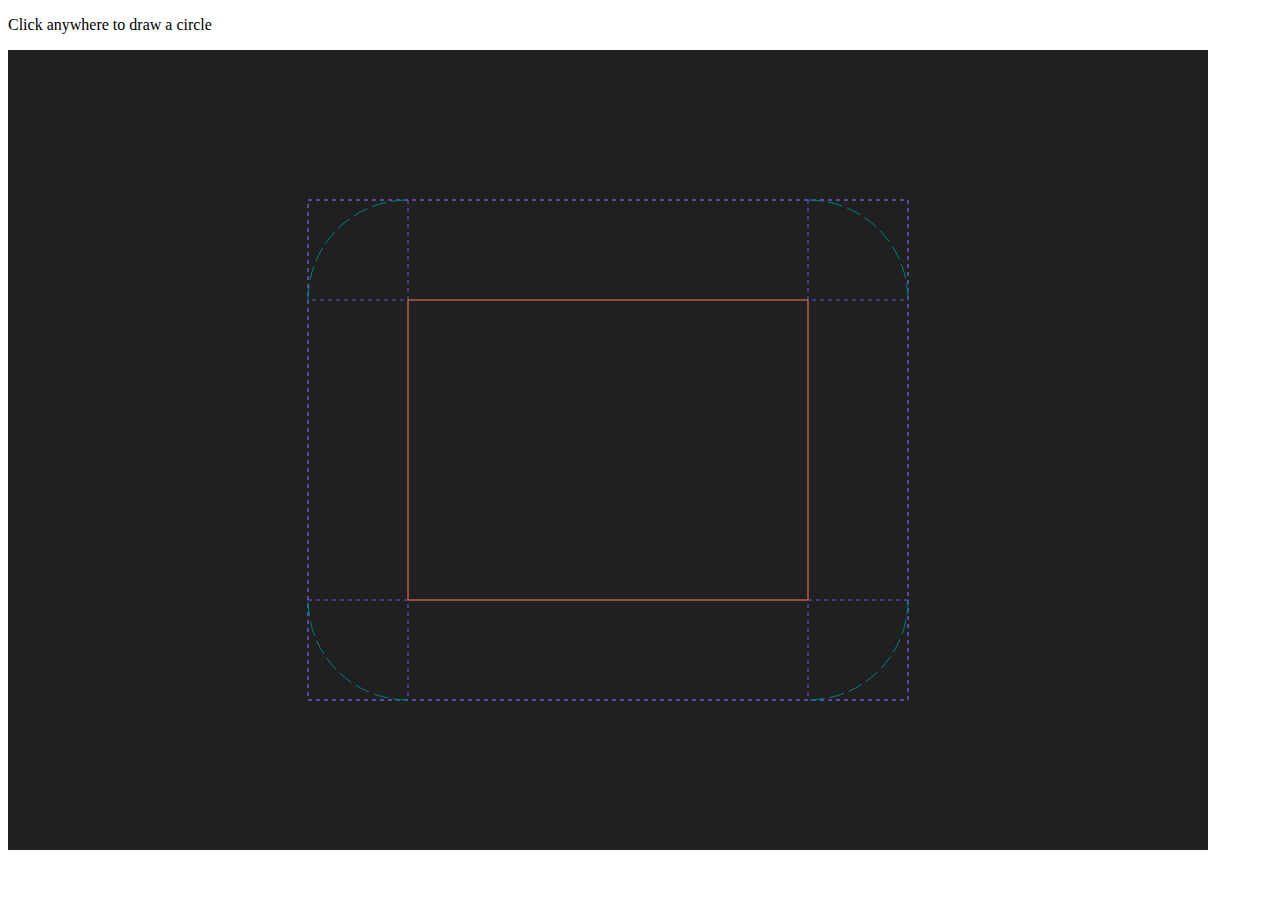
<file: circle-rectangle-collision-detection/index.html>
<!doctype html>
<html>
  <head>
    <title>Circle-Rectangle collision detection</title>
  </head>
  <body>
    <div><p>Click anywhere to draw a circle</p></div>
    <canvas id="my-canvas"></canvas>
    <script src="index.js"></script>
  </body>
</html>
</file>
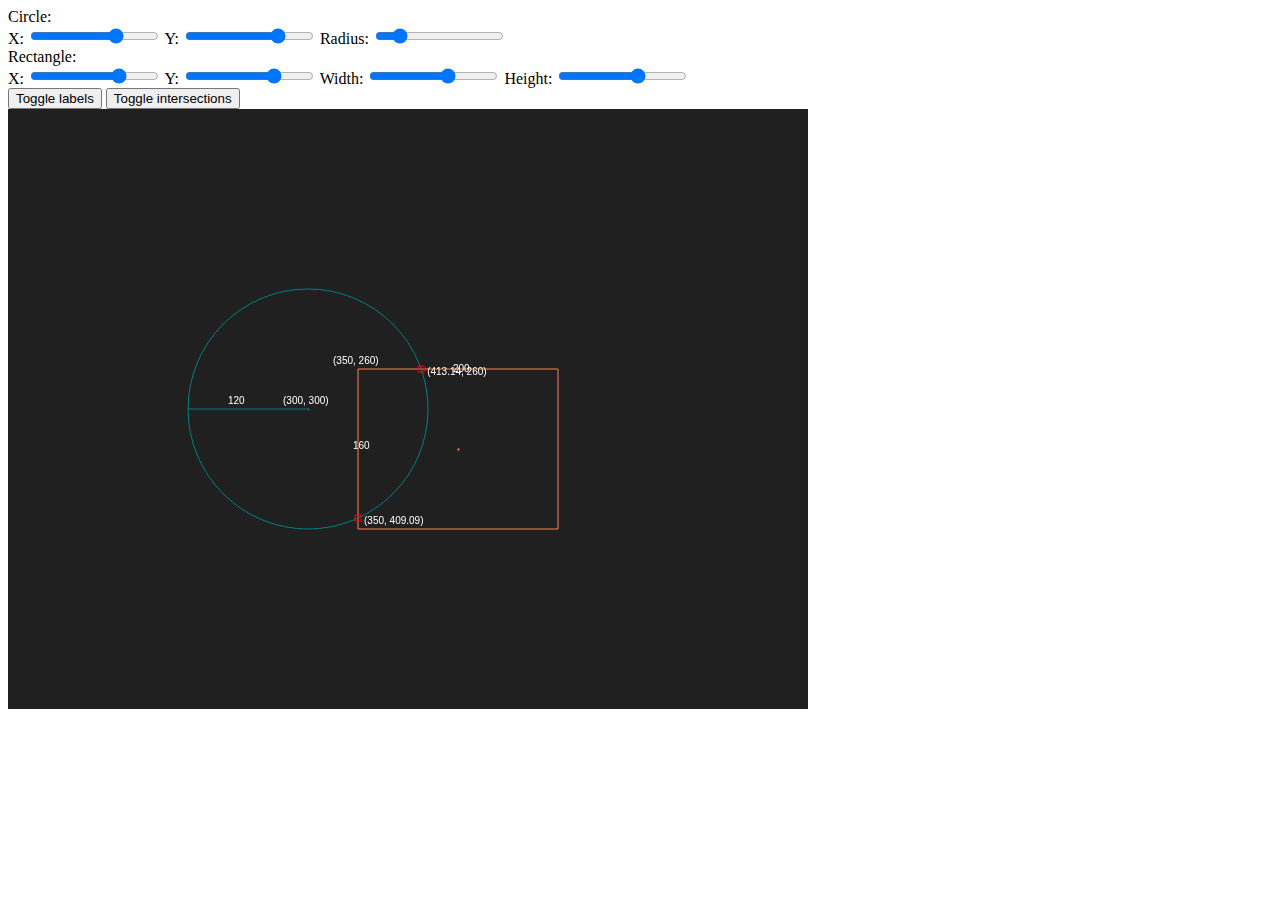
<file: circle-rectangle-intersections/index.html>
<!doctype html>
<html>
  <head>
    <title>Circle-Rectangle intersections</title>
  </head>
  <body>
    Circle:
    <div>
      <label for="circle-x">X:</label>
      <input type="range" id="circle-x" />
      <label for="circle-y">Y:</label>
      <input type="range" id="circle-y" />
      <label for="radius">Radius:</label>
      <input type="range" id="radius" />
    </div>
    Rectangle:
    <div>
      <label for="rect-x">X:</label>
      <input type="range" id="rect-x" />
      <label for="rect-y">Y:</label>
      <input type="range" id="rect-y" />
      <label for="width">Width:</label>
      <input type="range" id="width" />
      <label for="height">Height:</label>
      <input type="range" id="height" />
    </div>
    <div>
      <button id="toggle-labels">Toggle labels</button>
      <button id="toggle-intersections">Toggle intersections</button>
    </div>
    <canvas id="my-canvas"></canvas>
    <script src="index.js"></script>
  </body>
</html>
</file>
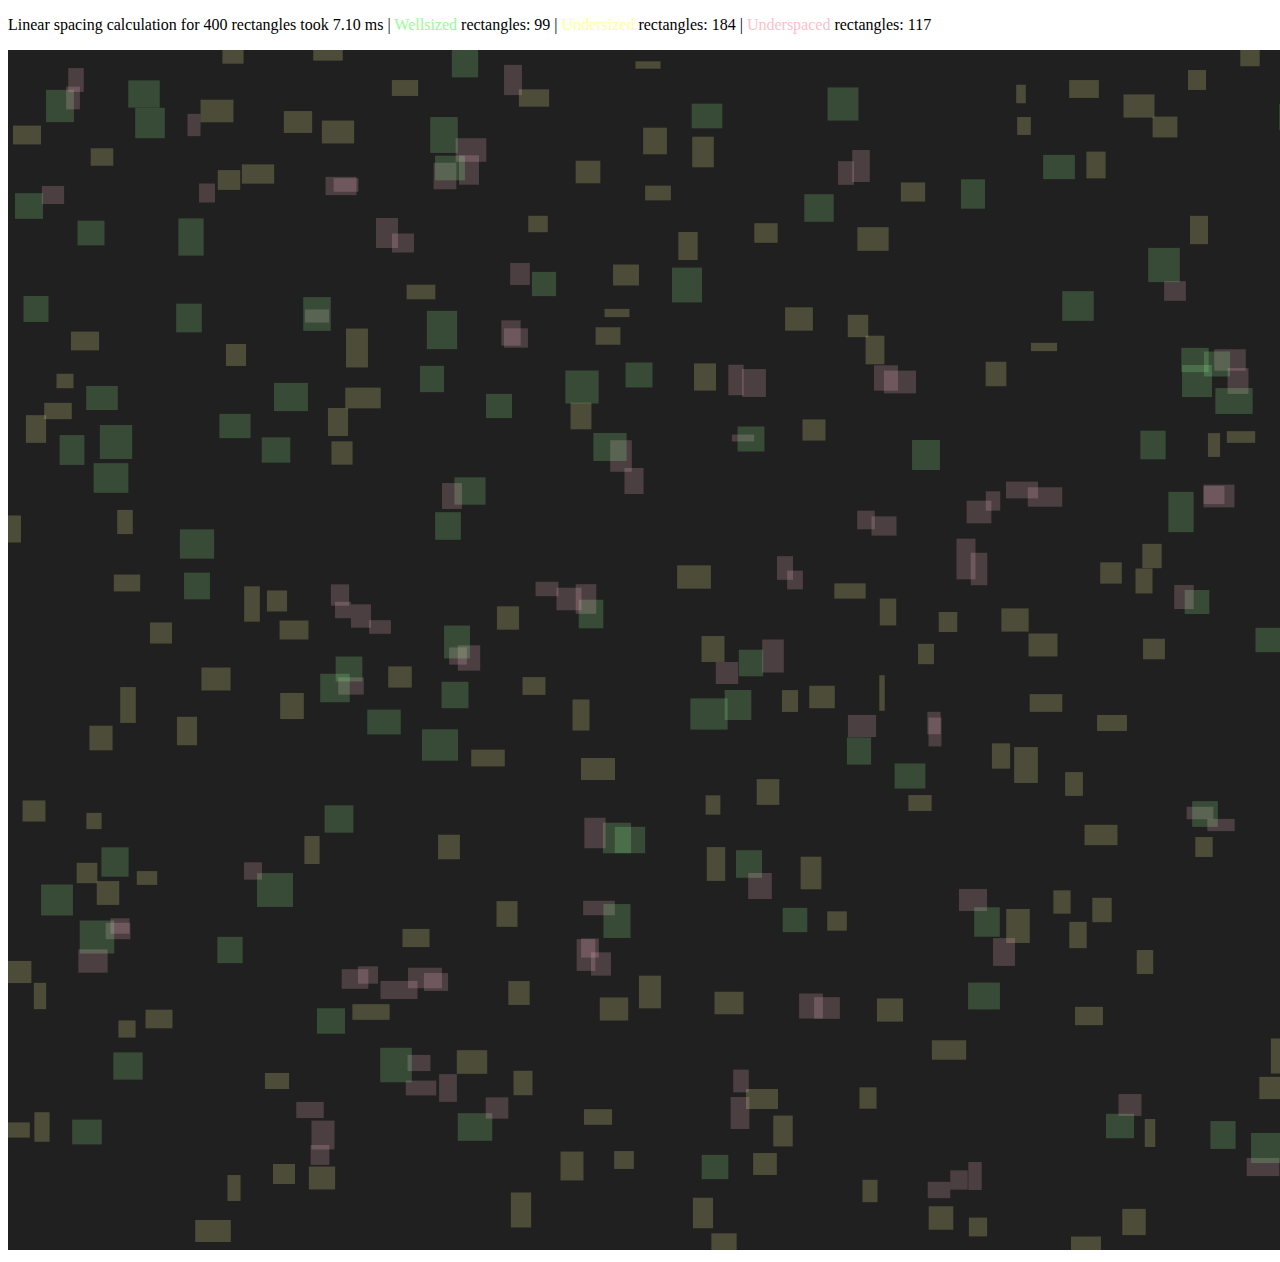
<file: target-size-spacing-linear-search/index.html>
<!doctype html>
<html>
  <head>
    <title>Target-Size-Spacing linear search</title>
  </head>
  <body>
    <div id="message"></div>
    <canvas id="my-canvas"></canvas>
    <script src="index.js"></script>
  </body>
</html>
</file>
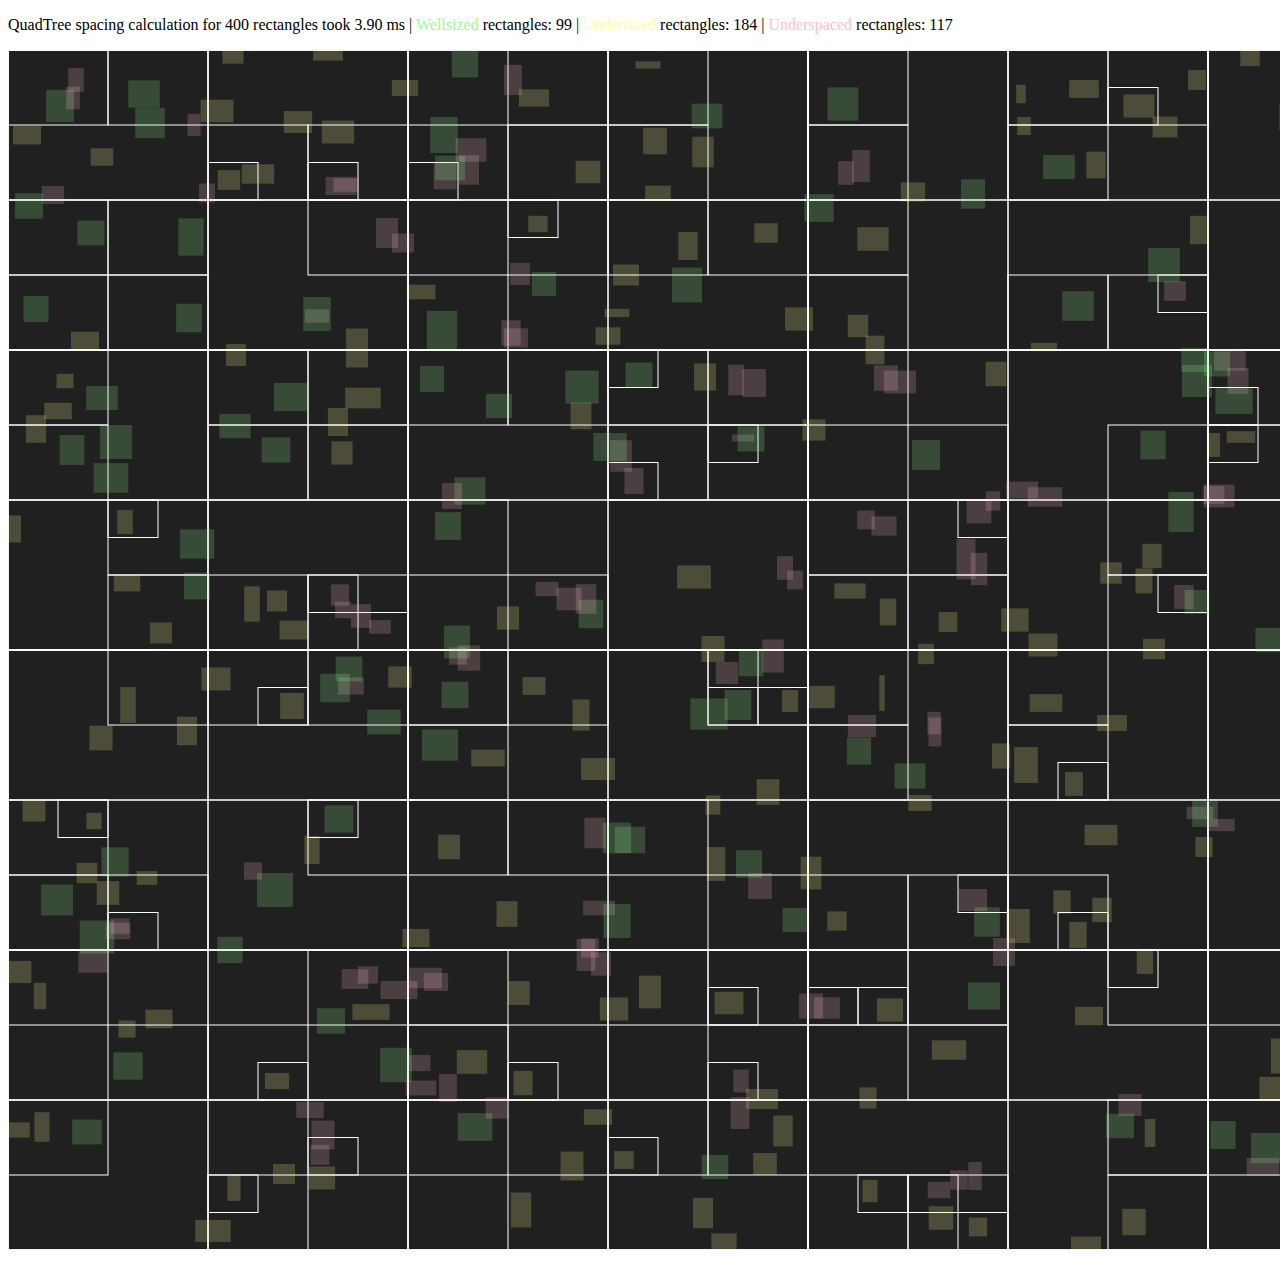
<file: target-size-spacing-quadtree-all/index.html>
<!doctype html>
<html>
  <head>
    <title>Target-Size-Spacing quadtree all</title>
  </head>
  <body>
    <div id="message"></div>
    <canvas id="my-canvas"></canvas>
    <script src="index.js"></script>
  </body>
</html>
</file>
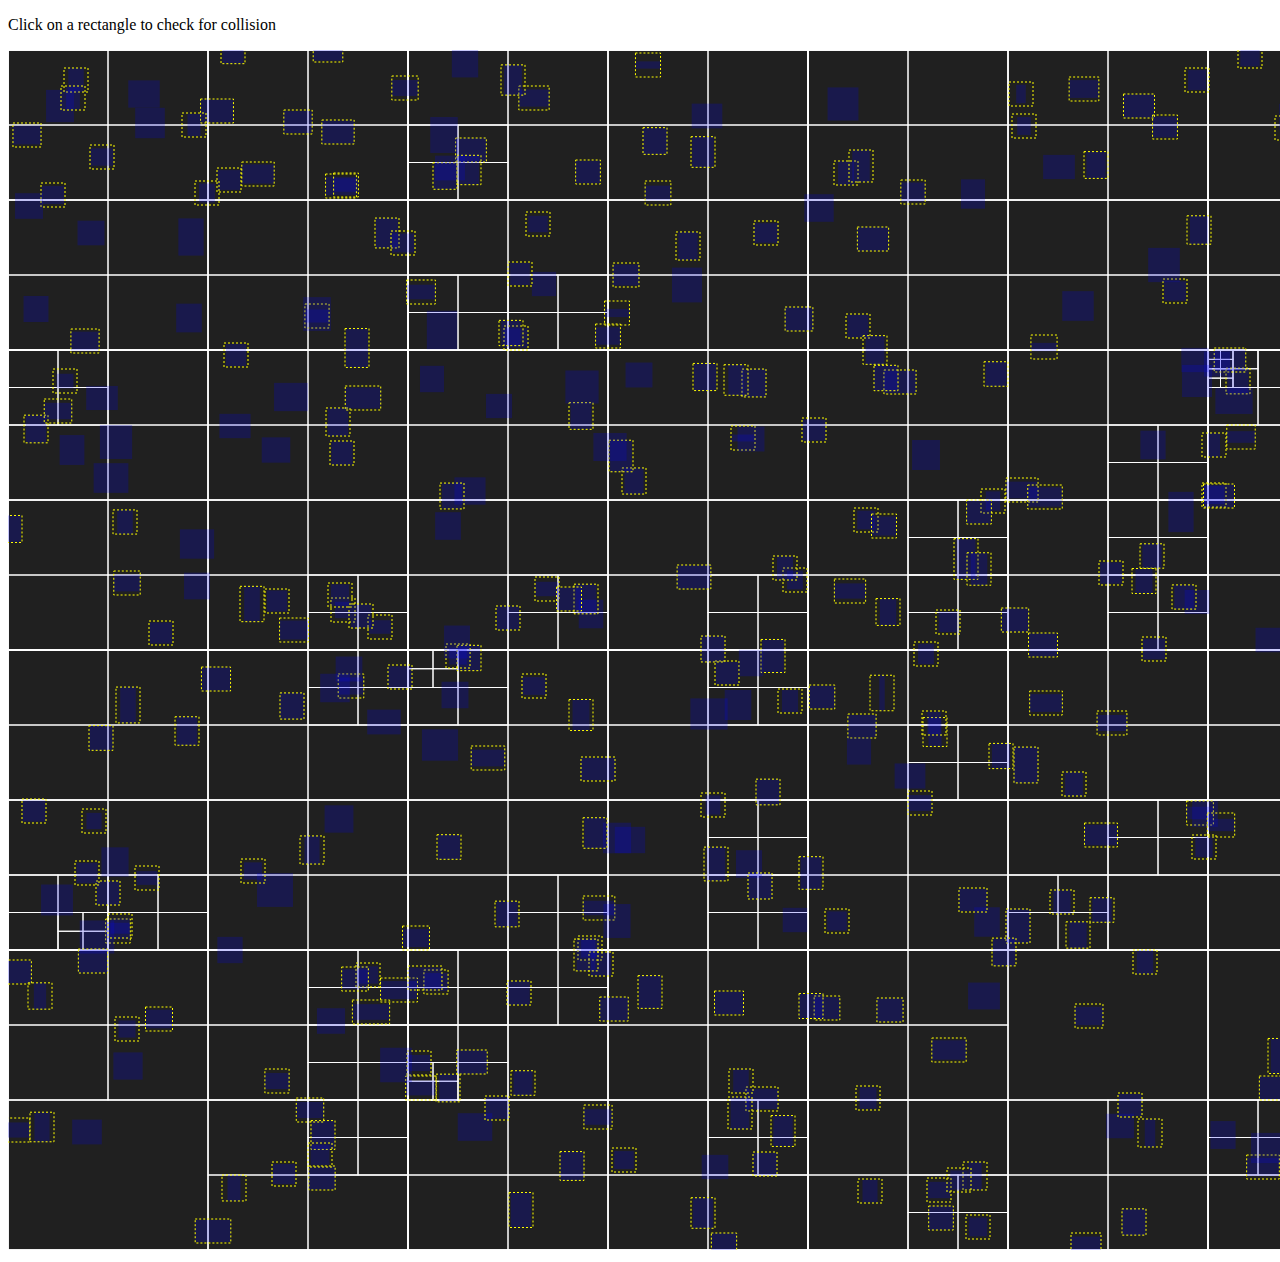
<file: target-size-spacing-quadtree-single/index.html>
<!doctype html>
<html>
  <head>
    <title>Target-Size-Spacing quadtree single</title>
  </head>
  <body>
    <div id="message"><p>Click on a rectangle to check for collision</p></div>
    <canvas id="my-canvas"></canvas>
    <script src="index.js"></script>
  </body>
</html>
</file>
